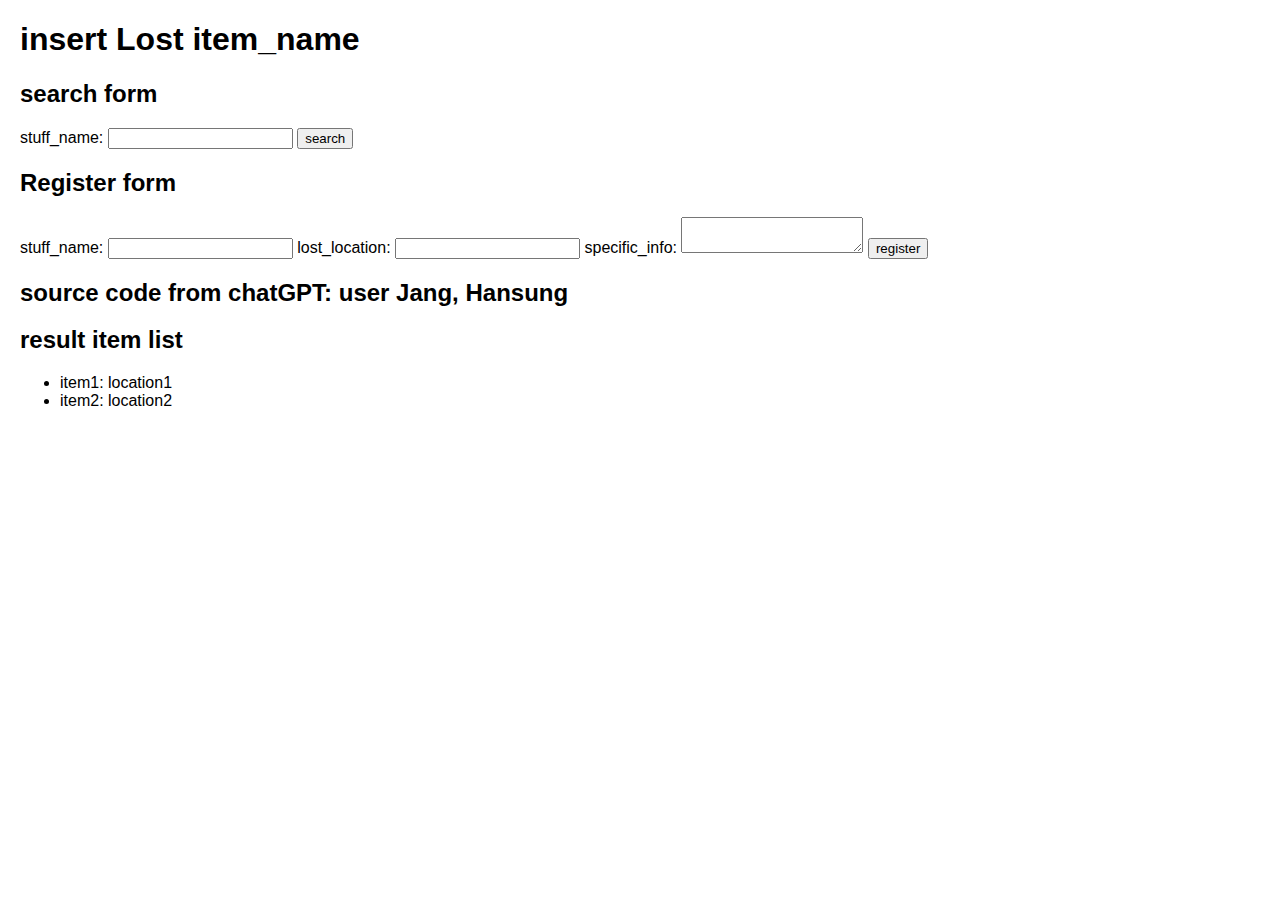
<file: lost_found/ver1/index.html>
<!DOCTYPE html>
<html lang="en">
<head>
    <meta charset="UTF-8">
    <meta name="viewport" content="width=device-width, initial-scale=1.0">
    <title>HGU Easy_Find</title>
    <style>
        /* Add your styles here */
        body {
            font-family: Arial, sans-serif;
            margin: 20px;
        }
        /* Add more styles as needed */
    </style>
</head>
<body>
    <h1>insert Lost item_name</h1>

    <!-- �нǹ� ��ȸ �� -->
    <h2>search form</h2>
    <form action="/search" method="post">
        <label for="item-name">stuff_name:</label>
        <input type="text" id="item-name" name="item-name" required>
        <button type="submit">search</button>
    </form>

    <!-- �нǹ� ��� �� -->
    <h2>Register form</h2>
    <form action="/submit" method="post">
        <label for="lost-item">stuff_name:</label>
        <input type="text" id="lost-item" name="lost-item" required>
        <label for="location">lost_location:</label>
        <input type="text" id="location" name="location" required>
        <label for="description">specific_info:</label>
        <textarea id="description" name="description" required></textarea>
        <button type="submit">register</button>
    </form>

    <!-- ��ó -->
    <h2>source code from chatGPT: user Jang, Hansung</h2>

    <!-- �нǹ� ��� �Ǵ� �˻� ��� ǥ�� -->
    <h2>result item list</h2>
    <ul>
        <!-- ���⿡ �������� �����Ǵ� ����� �� �� �ֽ��ϴ�. -->
        <li>item1: location1</li>
        <li>item2: location2</li>
        <!-- �߰����� �׸�� -->
    </ul>
</body>
</html>
</file>
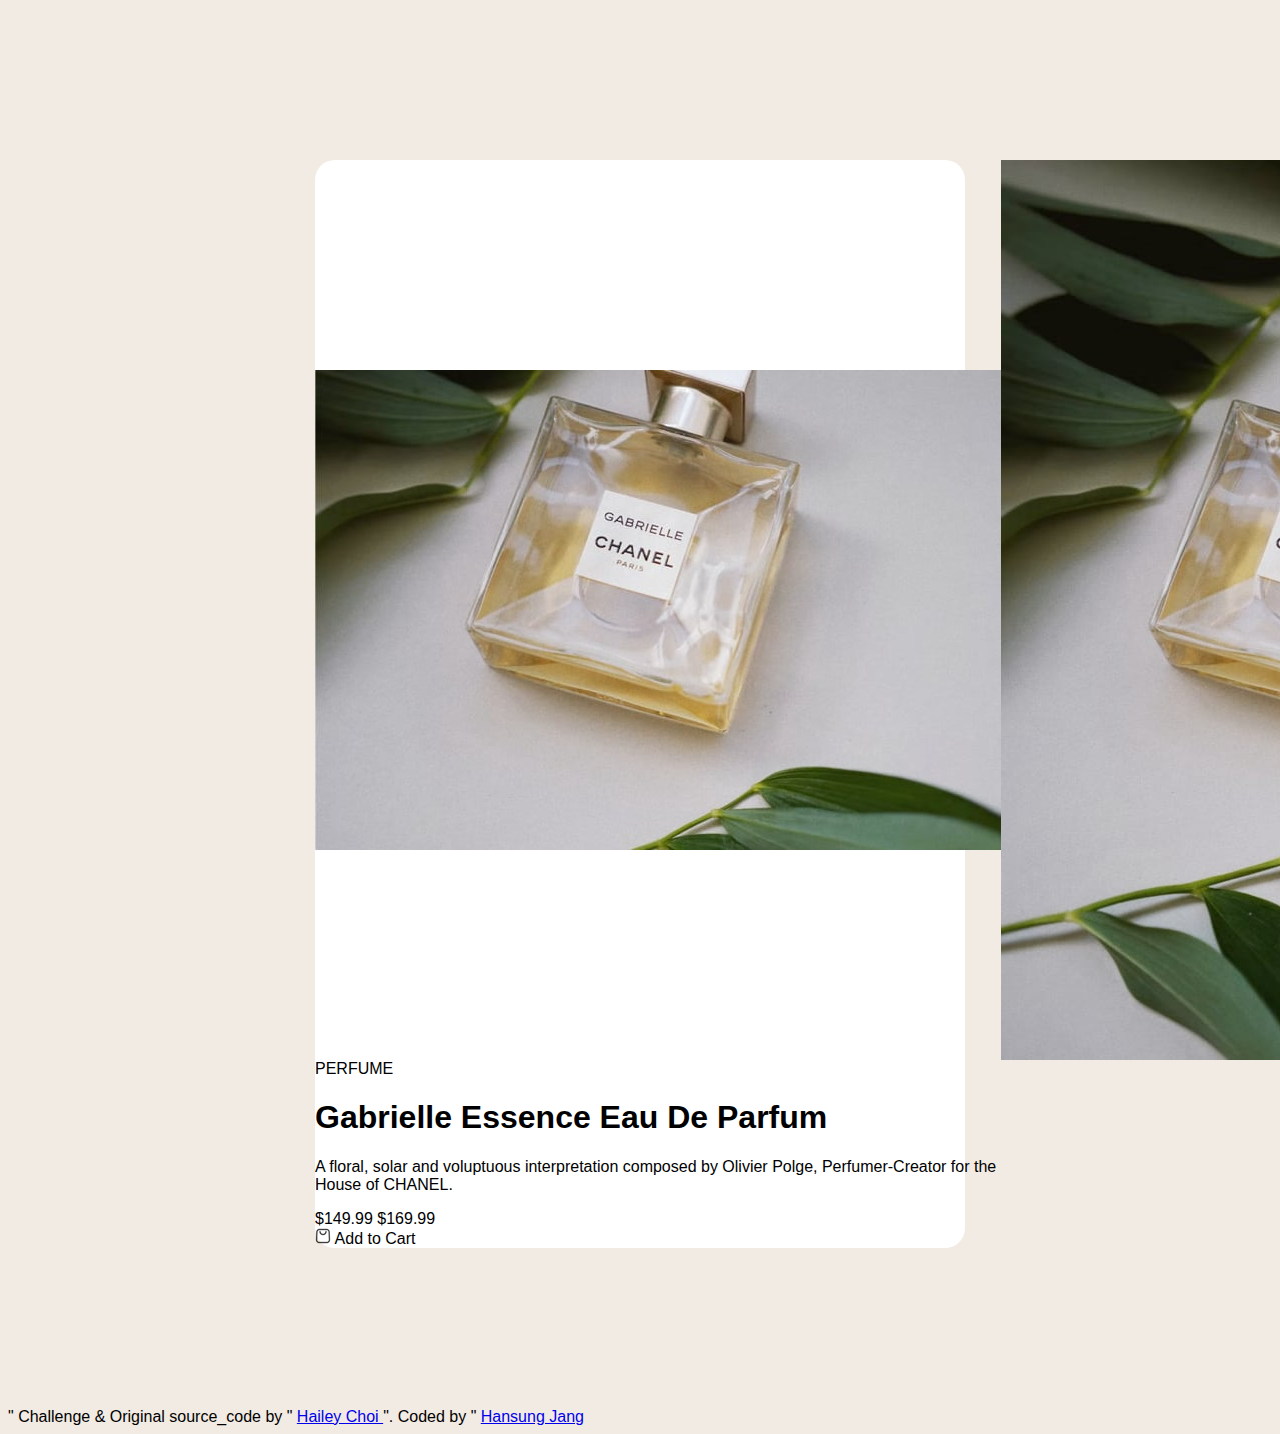
<file: profille/product_profile/index.html>
<!--
    Task 
    1. app, web ������ ��ǰ �Ұ� �������� �ۼ� (media_query)
    2. add_botton Ŭ���ϴ� ���, hoverȿ���� �߻��ϵ��� (.hover)
    3. ��ǰ �̹����� ����(grid Ȱ��)

    ������ ���
    1. media-query �߻�, min-width: 750 px
    2. style.css ���Ͽ� grid ��ָ� �̿��Ͽ� ȭ�� ���� (����, ���� 2������ ���� �׷����� �����ִ� �۾��� �ʿ�)
-->

<!DOCTYPE html>
<html lang="en">
<head>
    <meta charset="UTF-8">
    <meta name="viewport" content="width=device-width, initial-scale=1.0">
    <title>CSS Task2_ Jang, Hansung</title>
    <link rel="stylesheet" href="style.css">
</head>

<body>
    <div class="grid"> <!-- Class ��� (1. �̹���, 2. ��ǰ ����)-->

        <!--1. ��ǰ �̹��� Load-->
        <!--
            ���� �˰Ե� ���� #1
            'alt' -> �ش� attribute�� �̹��� �зε� ������ ��� ��µ� ���� text
            https://www.w3schools.com/html/html_images.asp
        -->
        <img src="image-product-mobile.jpg" alt="perfume stuff">   
        <img src="image-product-desktop.jpg" alt="perfume stuff">   

        <!--2. ��ǰ ����-->
        <div class="gridItem">
            <div class="category">PERFUME</div>
            <div class="name"><h1>Gabrielle Essence Eau De Parfum</h1></div>
            <div class="detail"><p>A floral, solar and voluptuous interpretation composed by Olivier Polge, Perfumer-Creator for the House of CHANEL.</p></div>
            <div class="price">
                <span class="now-price">$149.99</span>
                <span class="origin-price">$169.99</span>
            </div>
            <div class="add">
                <img src="shopping-bag.png" alt="shopping-bag">
                <span>Add to Cart</span>
            </div>
        </div>
    </div>

    <div class="attribution">
        " Challenge & Original source_code by "
        <a href="https://github.com/healim01/Likelion/tree/main/product-preview-card-component-main" target="_blank">
            Hailey Choi
        </a>
            <!--
                ���� �˰Ե� ���� #2
                target: _blank, url ���� ��� ����
                https://www.w3schools.com/tags/att_a_target.asp
            -->

        ". Coded by "
        <a href="https://github.com/HansungJang/Lion_HGU_2024_Jang">Hansung Jang</a>
    </div>
</body>
</html>
</file>
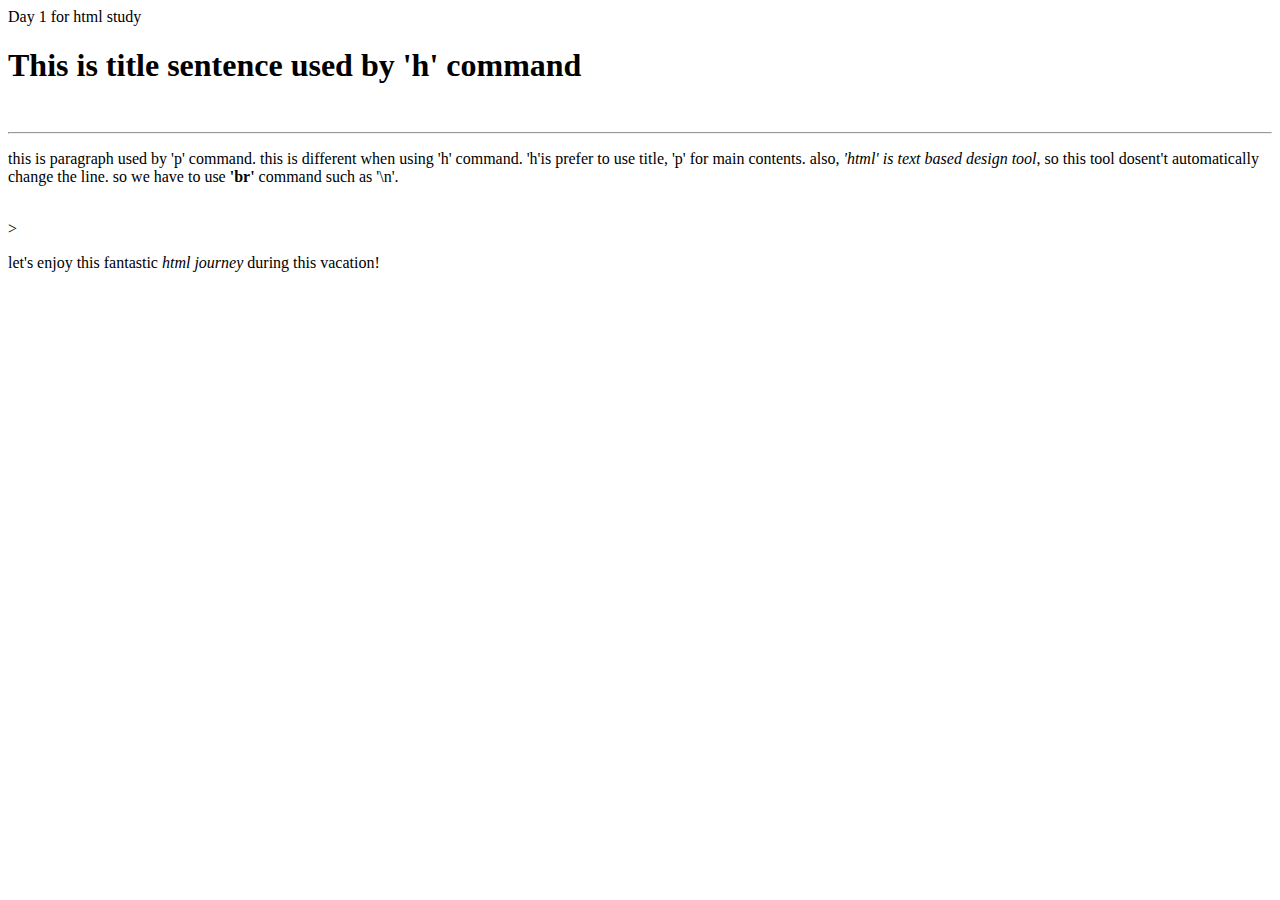
<file: html/day1.html>
<!DOCTYPE html>
<html>
    <head>Day 1 for html study</head> <!-- web�� �̸� -->
    <body> <!-- main part of web paige -->
        <h1>This is title sentence used by 'h' command </h1>
        <br> <!-- '\n' function -->
        <hr> <!-- horizental line -->

        
        <!-- 'p': paragraph command-->
        <!-- 'i': italicü�� ���� ��ȯ�ϴ�  command-->
        <p>this is paragraph used by 'p' command. this is different when using 'h' command. 'h'is prefer to use title, 'p' for main contents. 
            also, <i>'html' is text based design tool</i>, so this tool dosent't automatically change the line.  so we have to use <b>'br'</b> command such as '\n'. 
        </p> 


        <br>
        <!-- 'em': 'i'ó�� ���Ÿ�ü�� ǥ�õ�����, ���� �ð�ȭ�� ���� command-->
        <!-- difference between <i>, <em>: https://chat.openai.com/share/8ae9b65d-6125-4a9d-b529-14c136ff4b1b -->>
        <p>let's enjoy this fantastic <em>html journey</em> during this vacation! </p>
    </body>
</html>
</file>
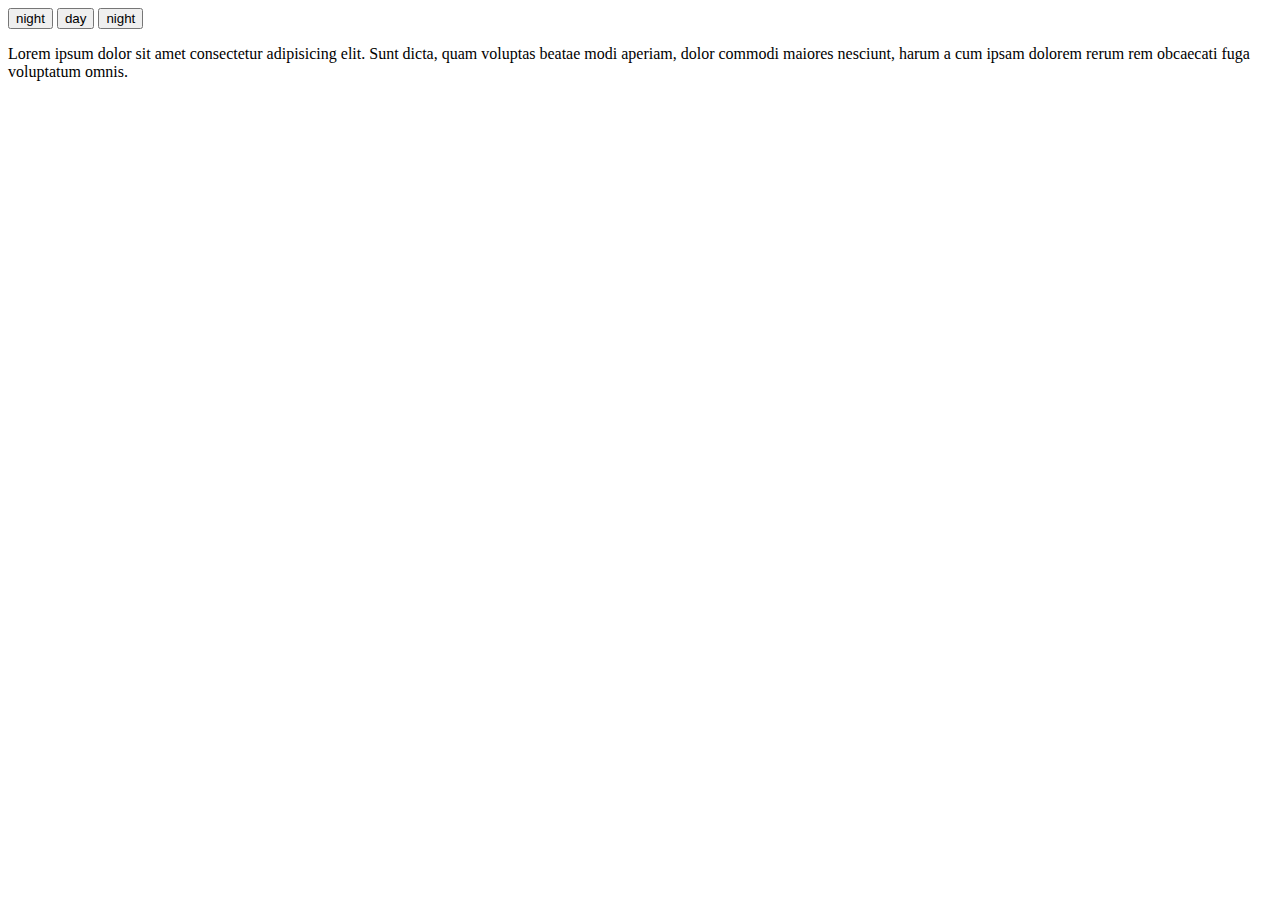
<file: html/jscondition.html>
<!DOCTYPE html>
<html>
    <!--
        #Practice_Goal; 
        JavaScript�� ���ǹ��� Ȱ���Ͽ� button ��ɿ� �����Ͽ�,  web_paige�� ȭ�� ��Ÿ���� �ٲ�� ��Ҹ� ÷���ϴ� ��. 
        
         class key: condition state
    -->


    <title></title>
    <head></head>
    <body>
        <!-- 1�� ��ư ���� ���� ���ư����� ����, ������ ��ư �ʿ�-->
        
        <!--���ǹ��� ����� ���� night, day ��ư-->
        <input type="button" value="night" 
        onclick="document.querySelector('body').style.backgroundColor = 'black';
        document.querySelector('body').style.color = 'white';
        ">

        <input type="button" value="day" 
        onclick="document.querySelector('body').style.backgroundColor = 'white';
        document.querySelector('body').style.color = 'black';
        ">

        <!--���ǹ��� Ȱ���� ��� night-day ��ư -->
        <input id="night_day" type="button" value="night" 
        onclick="
        if(document.querySelector('#night_day').value === 'night')
        {
            document.querySelector('body').style.backgroundColor = 'black';
            document.querySelector('body').style.color = 'white';
            document.querySelector('#night_day').value = 'day'; 
            //Q. document.querySelector('#night_day').value = day;  
            // JS������ char type�� ����?!
            // �����ڷ�: https://sustainable-dev.tistory.com/89
        }
        else 
        {
            document.querySelector('body').style.backgroundColor = 'white';
            document.querySelector('body').style.color = 'black';
            document.querySelector('#night_day').value = 'night'; 

        }
        ">


    <p>Lorem ipsum dolor sit amet consectetur adipisicing elit. Sunt dicta, quam voluptas beatae modi aperiam, dolor commodi maiores nesciunt, harum a cum ipsam dolorem rerum rem obcaecati fuga voluptatum omnis.</p>
    </body>
</html>
</file>
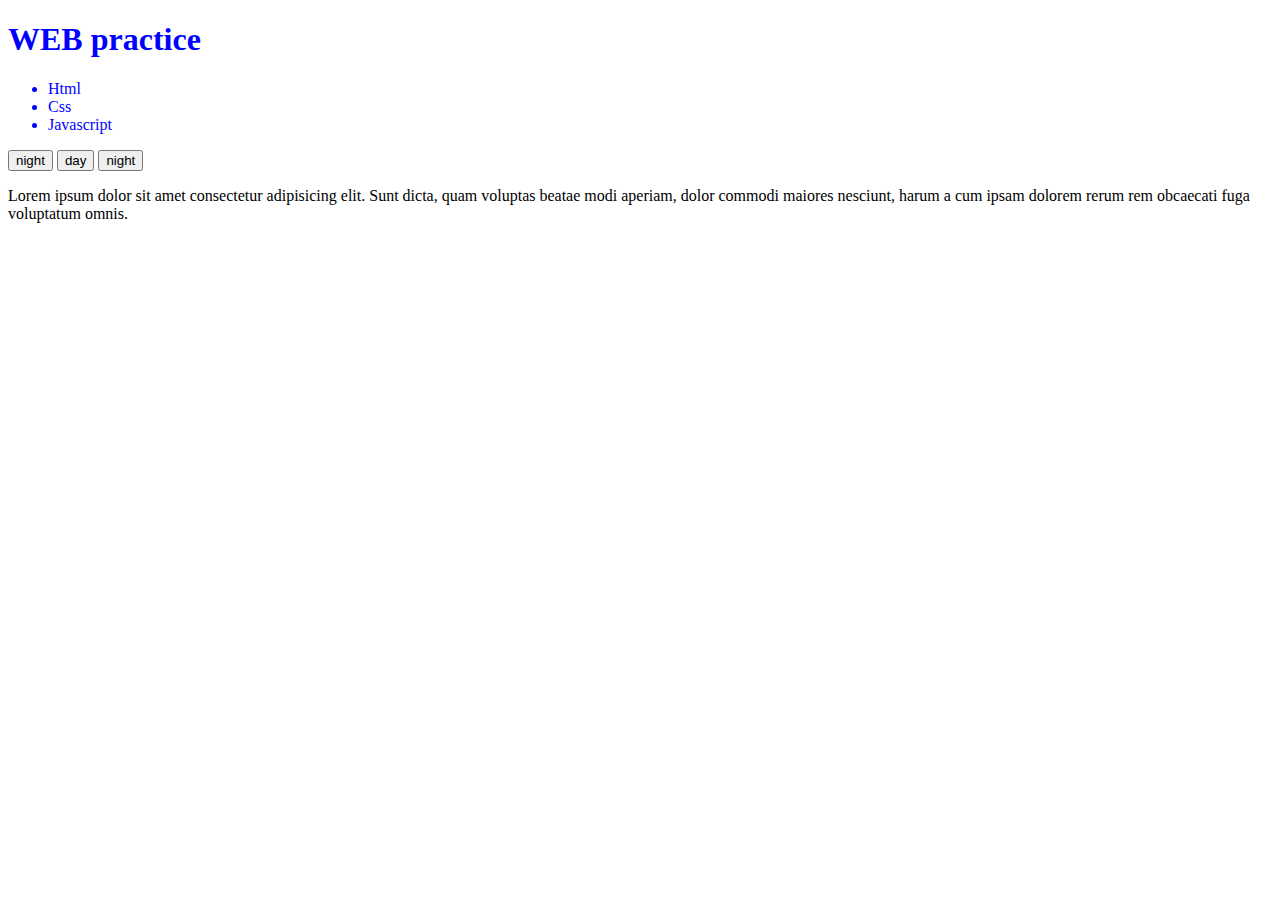
<file: html/jsiterate.html>
<!DOCTYPE html>
<html>
    <!--
        #Practice_Goal; 
        JavaScript�� �ݺ���, �迭�� Ȱ���Ͽ� 
        
        night�϶� <h1>, <li> ��Ұ� �� ������ ����,
        ����,  night�ϋ� ���� �������� ��ȯ�ϴ� �۾��� (�ݺ���, �迭)������ �����Ͽ� 
        ������ �ذ��� ��! 

         class key: Loop, array state
    -->
    <title></title>
    <head>
        <style>
            #title-name
            {
                color: blue;
            }
        </style>
    </head>
    <body>
        <div id="title-name">
            <h1 >WEB practice</h1>

             <ul>
                <li>Html</li>
                <li>Css</li>
                <li>Javascript</li>
            </ul>
        </div>
        
        <!-- 1�� ��ư ���� ���� ���ư����� ����, ������ ��ư �ʿ�-->
        
        <!--���ǹ��� ����� ���� night, day ��ư-->
        <input type="button" value="night" 
        onclick="document.querySelector('body').style.backgroundColor = 'black';
        document.querySelector('body').style.color = 'white';
        ">

        <input type="button" value="day" 
        onclick="document.querySelector('body').style.backgroundColor = 'white';
        document.querySelector('body').style.color = 'black';
        ">

        <!--���ǹ��� Ȱ���� ��� night-day ��ư -->
        <input id="night_day" type="button" value="night" 
        onclick="
        if(document.querySelector('#night_day').value === 'night')
        {
            document.querySelector('body').style.backgroundColor = 'black';
            document.querySelector('body').style.color = 'white';
            document.querySelector('#night_day').value = 'day'; 
            //Q. document.querySelector('#night_day').value = day;  
            // JS������ char type�� ����?!
            // �����ڷ�: https://sustainable-dev.tistory.com/89

            var title = document.querySelector('h1');
            var lilist = document.querySelectorAll('li');
            var i = 0; 
            title.style.color = 'powderblue';            
            while(i<lilist.length)
            { 
                lilist[i].style.color = 'powderblue'; 
                i = i + 1;  
            }
        }
        else 
        {
            document.querySelector('body').style.backgroundColor = 'white';
            document.querySelector('body').style.color = 'black';
            document.querySelector('#night_day').value = 'night'; 

            var title = document.querySelector('h1');
            var lilist = document.querySelectorAll('li');
            var i = 0; 
            title.style.color = 'blue';            
            while(i<lilist.length)
            { 
                lilist[i].style.color = 'blue'; 
                i = i + 1;  
            }
        }
        ">


    <p>Lorem ipsum dolor sit amet consectetur adipisicing elit. Sunt dicta, quam voluptas beatae modi aperiam, dolor commodi maiores nesciunt, harum a cum ipsam dolorem rerum rem obcaecati fuga voluptatum omnis.</p>
    </body>
</html>
</file>
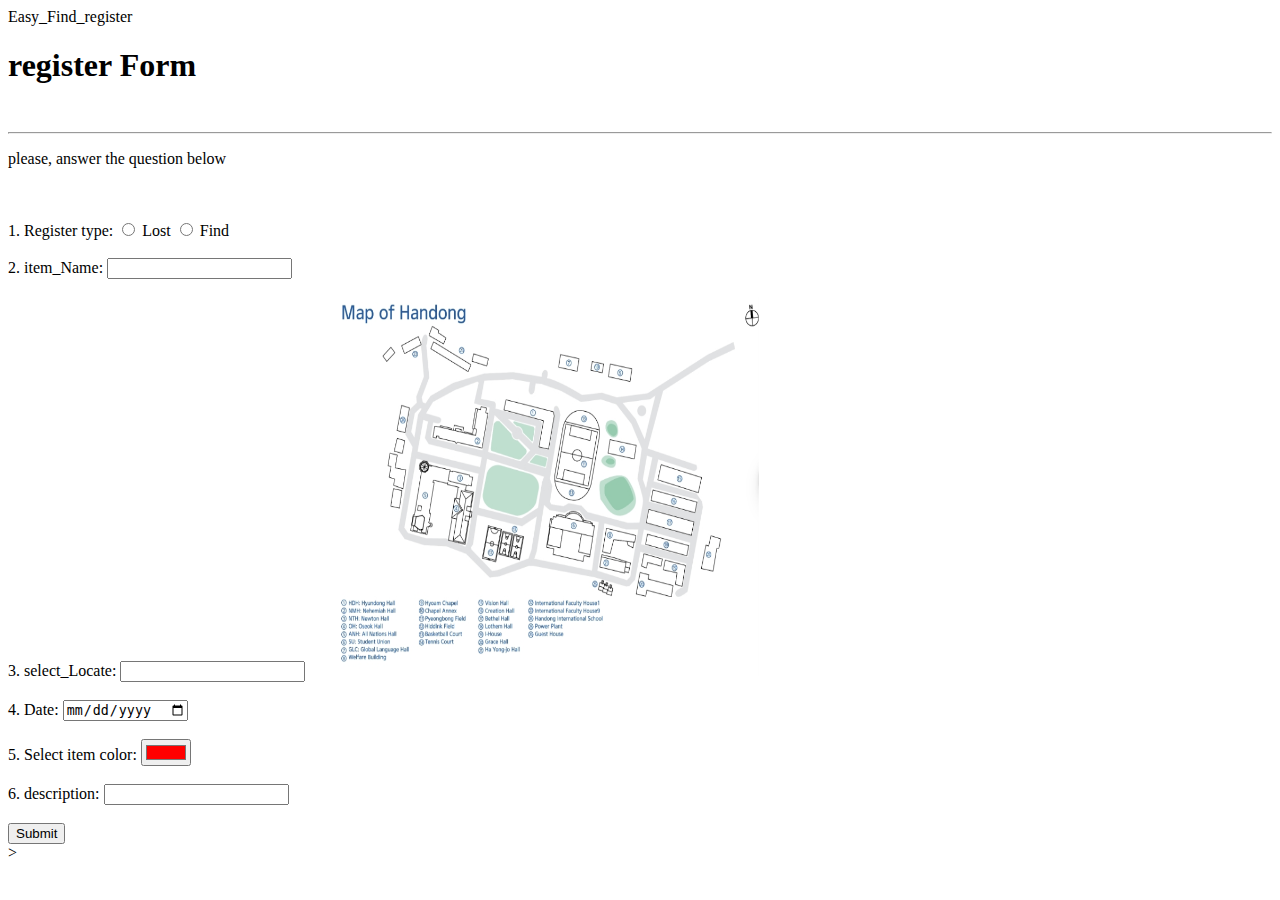
<file: lost_found/ver2/register/register.html>
<!DOCTYPE html>
<html>
    <head>Easy_Find_register</head> <!-- web�� �̸� -->
    <body> <!-- main part of web paige -->
        <h1>register Form</h1>
        <br> <!-- '\n' function -->
        <hr> <!-- horizental line -->

        
        <!-- 'p': paragraph command-->
        <!-- 'i': italicü�� ���� ��ȯ�ϴ�  command-->
        <p>please, answer the question below</p> 
        <br><br>

        <form action="file:///C:/Users/jangs/lostnfound/lost_found/ver2/home/index.html">
            <!--input_type: https://www.w3schools.com/html/html_form_input_types.asp-->
            <!--���� 1: ��� ����(�н� or ����), type: radio--> 
            <label for = "select Type">1. Register type:  </label>
            <input type="radio" id="Lost" name="select_Type" value="Lost">
            <label for="Lost">Lost</label>
            <input type="radio" id="Find" name="select_Type" value="Find">
            <label for="Find">Find</label><br><br>

            <!--���� 2: ���� ����, type: text--> 
            <label for="item_type">2. item_Name: </label>
            <input type="text" id="item_type" name="item_type"><br><br> 
            
            <!--���� 3: ���, type: text--> 
            <!--�̹��� map����� Ȱ���Ͽ� �б� ������ Ŭ���Ͽ� �н� ��� �߰��ϴ� idea-->
            <!--trial 1, �̹����� ���콺 ��ġ ��ȿ�ϰ� �ϴ� ���-->
            <!--https://www.w3schools.com/html/html_images_imagemap.asp-->
            <!--https://www.image-map.net/-->
            <!--https://chat.openai.com/c/e643e385-4f81-4b97-9b65-d27fe8a1f1e2-->
            
            <!--trial 2, �̹����� radio��ư �����ϴ� ���-->
            <!--image radio: https://stackoverflow.com/questions/54235413/place-radio-buttons-over-image-->
            <!--https://www.quora.com/How-do-you-position-an-image-in-HTML-->
            <!--https://chat.openai.com/share/416dd28c-6f76-4eef-b137-a5082612c1b3-->

            <!--trial 3, datalist�� Ȱ���ϴ� ���-->
            <!--solution for location list -->
            <!--datalistȰ����, https://www.w3schools.com/tags/tag_datalist.asp-->
            <!--index labeling, https://chat.openai.com/share/416dd28c-6f76-4eef-b137-a5082612c1b3-->
            <label for="locate">3. select_Locate: </label>
            <input list="locations" name="location" id="location">
            <datalist id = "locations">
                <option value="1. HDH: Hyundong Hall"></option>
                <option value="2. NMH: Nehemiah Hall"></option>
                <option value="3. NTH: Newton Hall"></option>
                <option value="4. OH: Oseok Hall"></option>
                <option value="5. ANH: All Nations Hall"></option>
                <option value="6. SU: Student Union"></option>
                <option value="7. GLC: Global Language Hall"></option>
                <option value="8. Welfare Building"></option>
                <option value="9. Hyoam Chapel"></option>
                <option value="10. Chapel Annex"></option>
                <option value="11. Pyeongbong Field"></option>
                <option value="12. Hiddink Field"></option>
                <option value="13. Basketball Court"></option>
                <option value="14. Tennis Court"></option>
                <option value="15. Vislon Hall"></option>
                <option value="16. Creation Hall"></option>
                <option value="17. Bethel Hall"></option>
                <option value="18. Lothem Hall"></option>
                <option value="19. I-House"></option>
                <option value="20. Grace Hall"></option>
                <option value="21. Ha Yong-jo Hall"></option>
                <option value="22. International Faculty House1"></option>
                <option value="23. International Faculty House9"></option>
                <option value="24. Handong International School"></option>
                <option value="25. Power Plant"></option>
                <option value="26. Guest House"></option>
            </datalist>
            <img src="school2.png" alt="Locate" usemap="#locate" width="450" height="379">

            
            <br><br>

            <!--���� 4: ��¥, type: date--> 
            <!--https://www.w3schools.com/tags/att_input_type_date.asp-->
            <label for="date_time">4. Date: </label>
            <input type="date" id="date_time" name="date_time"><br><br>
            
            <!--���� 5: ���� �� ����(����), type: color--> 
            <!--https://www.w3schools.com/tags/att_input_type_color.asp-->
            <label for="item_color">5. Select item color:</label>
            <input type="color" id="item_color" name="item_color" value="#ff0000"><br><br>

            <!--���� 6: ���� �� ����(�߰� ����), type: text--> 
            <label for="item_description">6. description: </label>
            <input type="text" id="item_description" name="item_description"><br><br> 
            
            <input type="button" value="Submit">
            <!--submit(���������� ��ϵ� paige), home���� ���ư���-->
        </form>

        <!-- 'em': 'i'ó�� ���Ÿ�ü�� ǥ�õ�����, ���� �ð�ȭ�� ���� command-->
        <!-- difference between <i>, <em>: https://chat.openai.com/share/8ae9b65d-6125-4a9d-b529-14c136ff4b1b -->>
        
    </body>
</html>
</file>
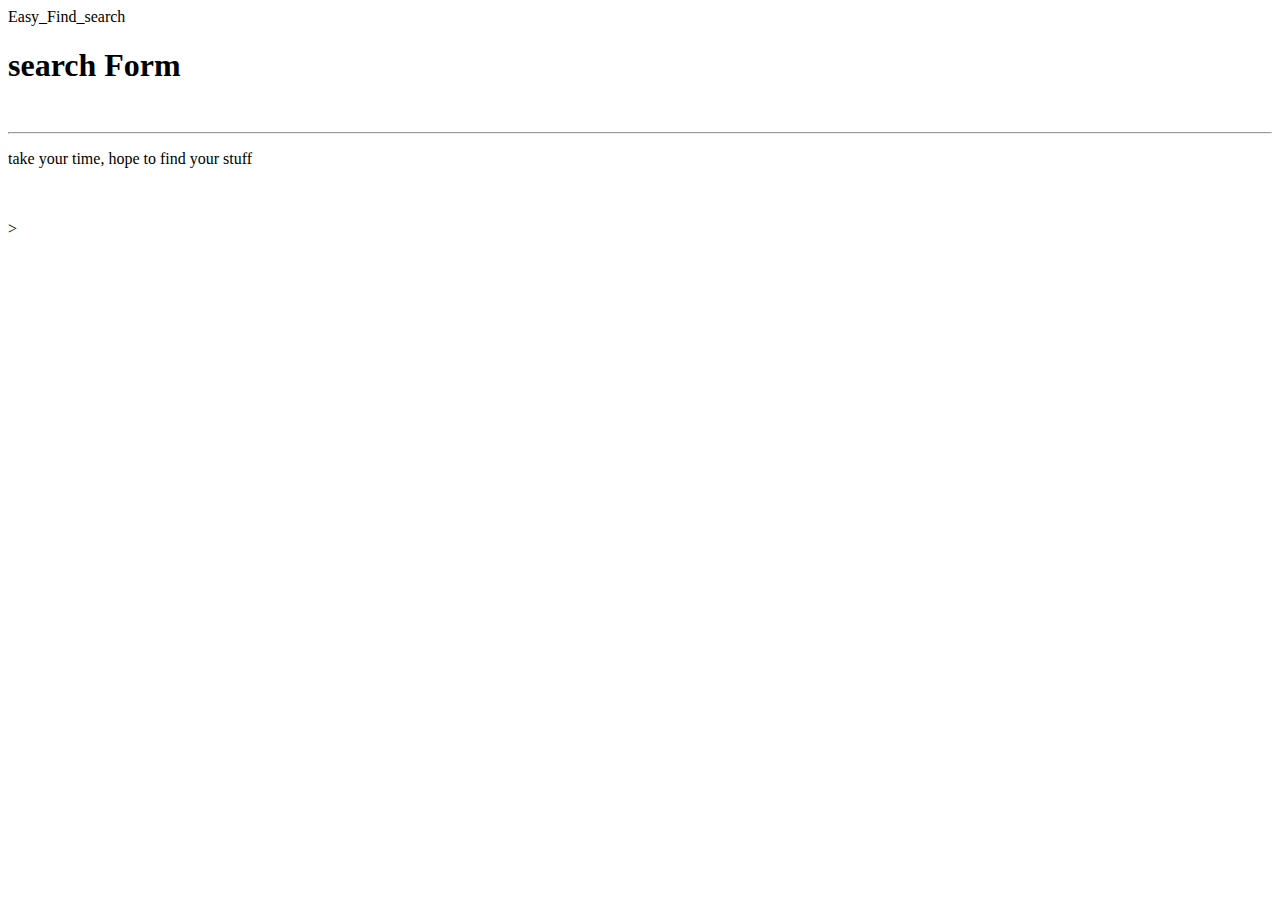
<file: lost_found/ver2/search/search.html>
<!DOCTYPE html>
<html>
    <head>Easy_Find_search</head> <!-- web�� �̸� -->
    <body> <!-- main part of web paige -->
        <h1>search Form</h1>
        <br> <!-- '\n' function -->
        <hr> <!-- horizental line -->

        
        <!-- 'p': paragraph command-->
        <!-- 'i': italicü�� ���� ��ȯ�ϴ�  command-->
        <p>take your time, hope to find your stuff</p> 
        <br><br>
        <!-- 'em': 'i'ó�� ���Ÿ�ü�� ǥ�õ�����, ���� �ð�ȭ�� ���� command-->
        <!-- difference between <i>, <em>: https://chat.openai.com/share/8ae9b65d-6125-4a9d-b529-14c136ff4b1b -->>
        
    </body>
</html>
</file>
<file: profille/product_profile/style.css>
body{
    background-color: hsl(30, 38%, 92%);
    color: hsl(228, saturation, lightness);
    /*
    ���� �˰Ե� ���� #3
    hsl : (����, ������, ���)
    https://www.w3schools.com/colors/colors_hsl.asp
    */
    font-family: 'Montserrat', sans-serif;
    display: block;
    margin: 8px;
}

div{
    display: block;
}

.grid{
    width: auto;
    max-width: 650px;
    place-items: center;
    display: grid;
    grid-template-columns: 1fr 1fr;
    margin: 10em auto;
    background-color: hsl(0, 0%, 100%);
    border-radius: 20px;
}

@media(max-width: 750px){
    .grid{
        max-width: 350px;
        display: block;
        margin: 3em auto;
    }
}
</file>
